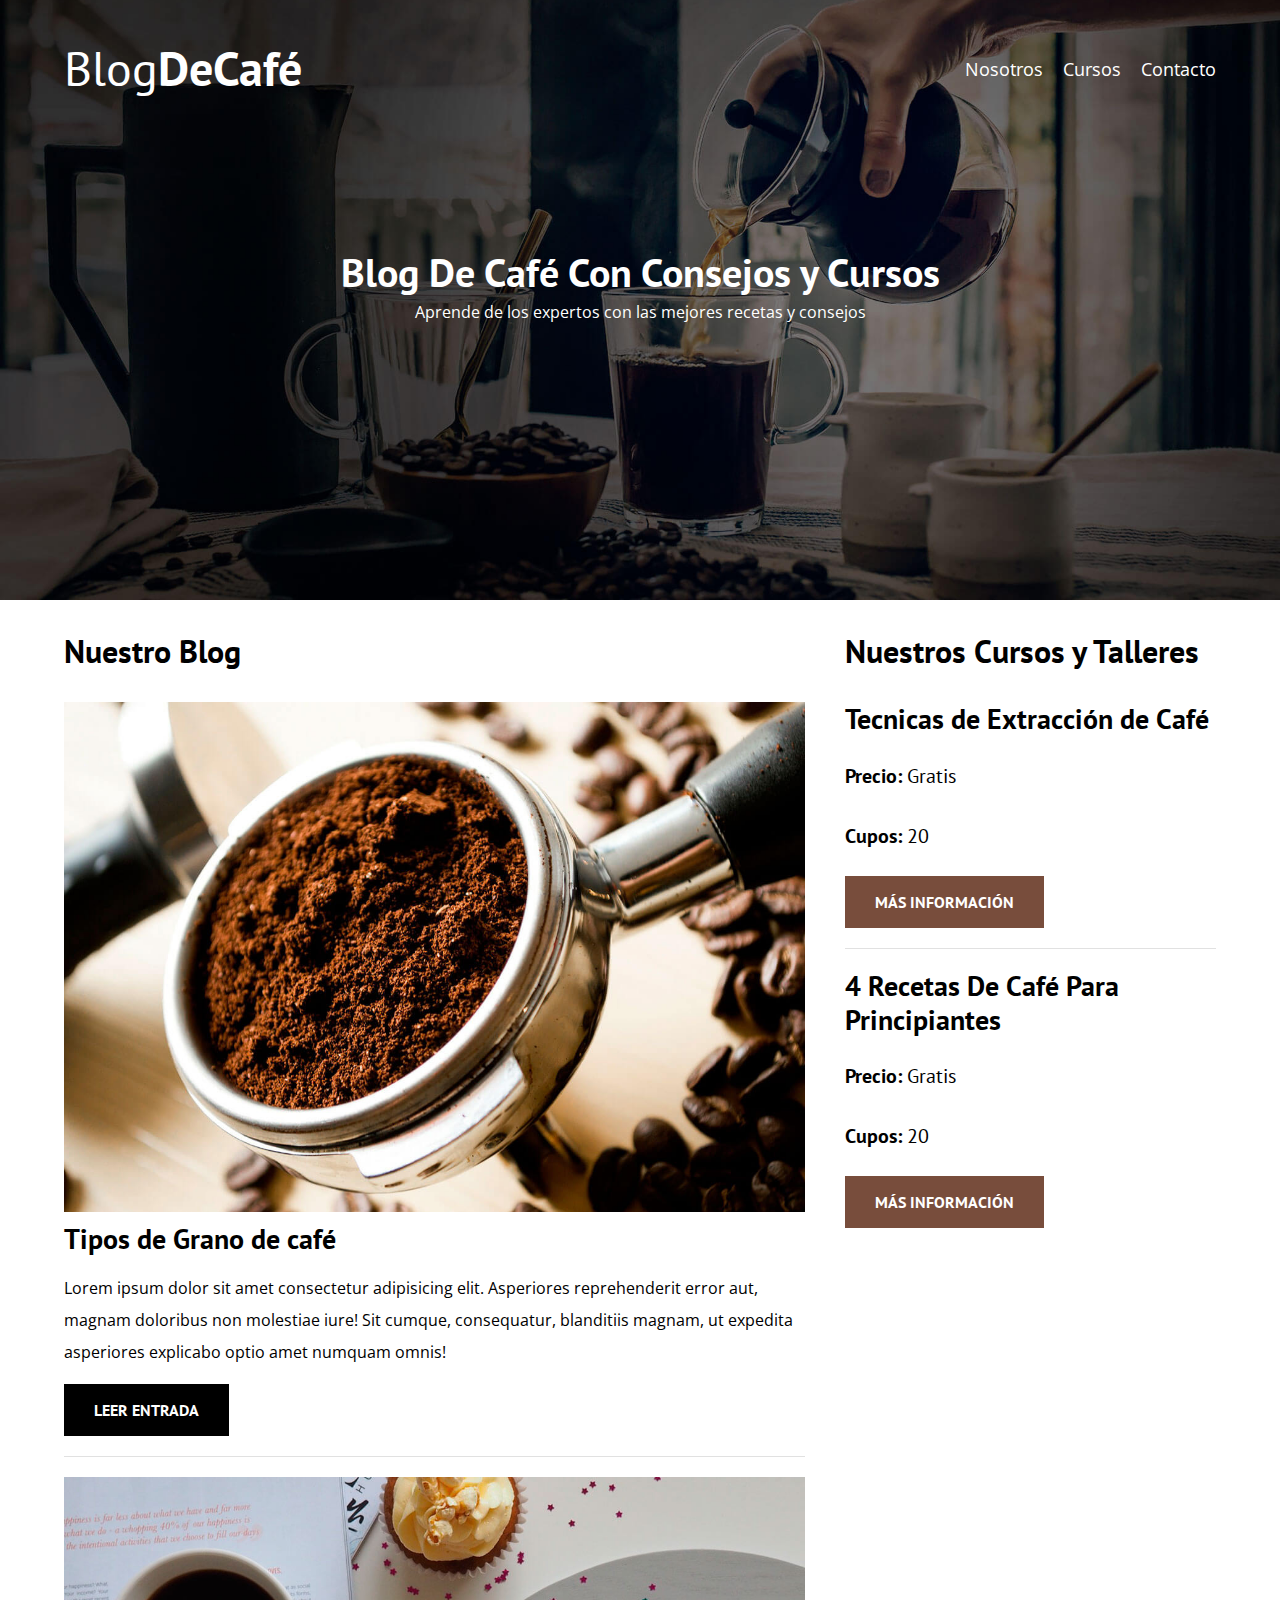
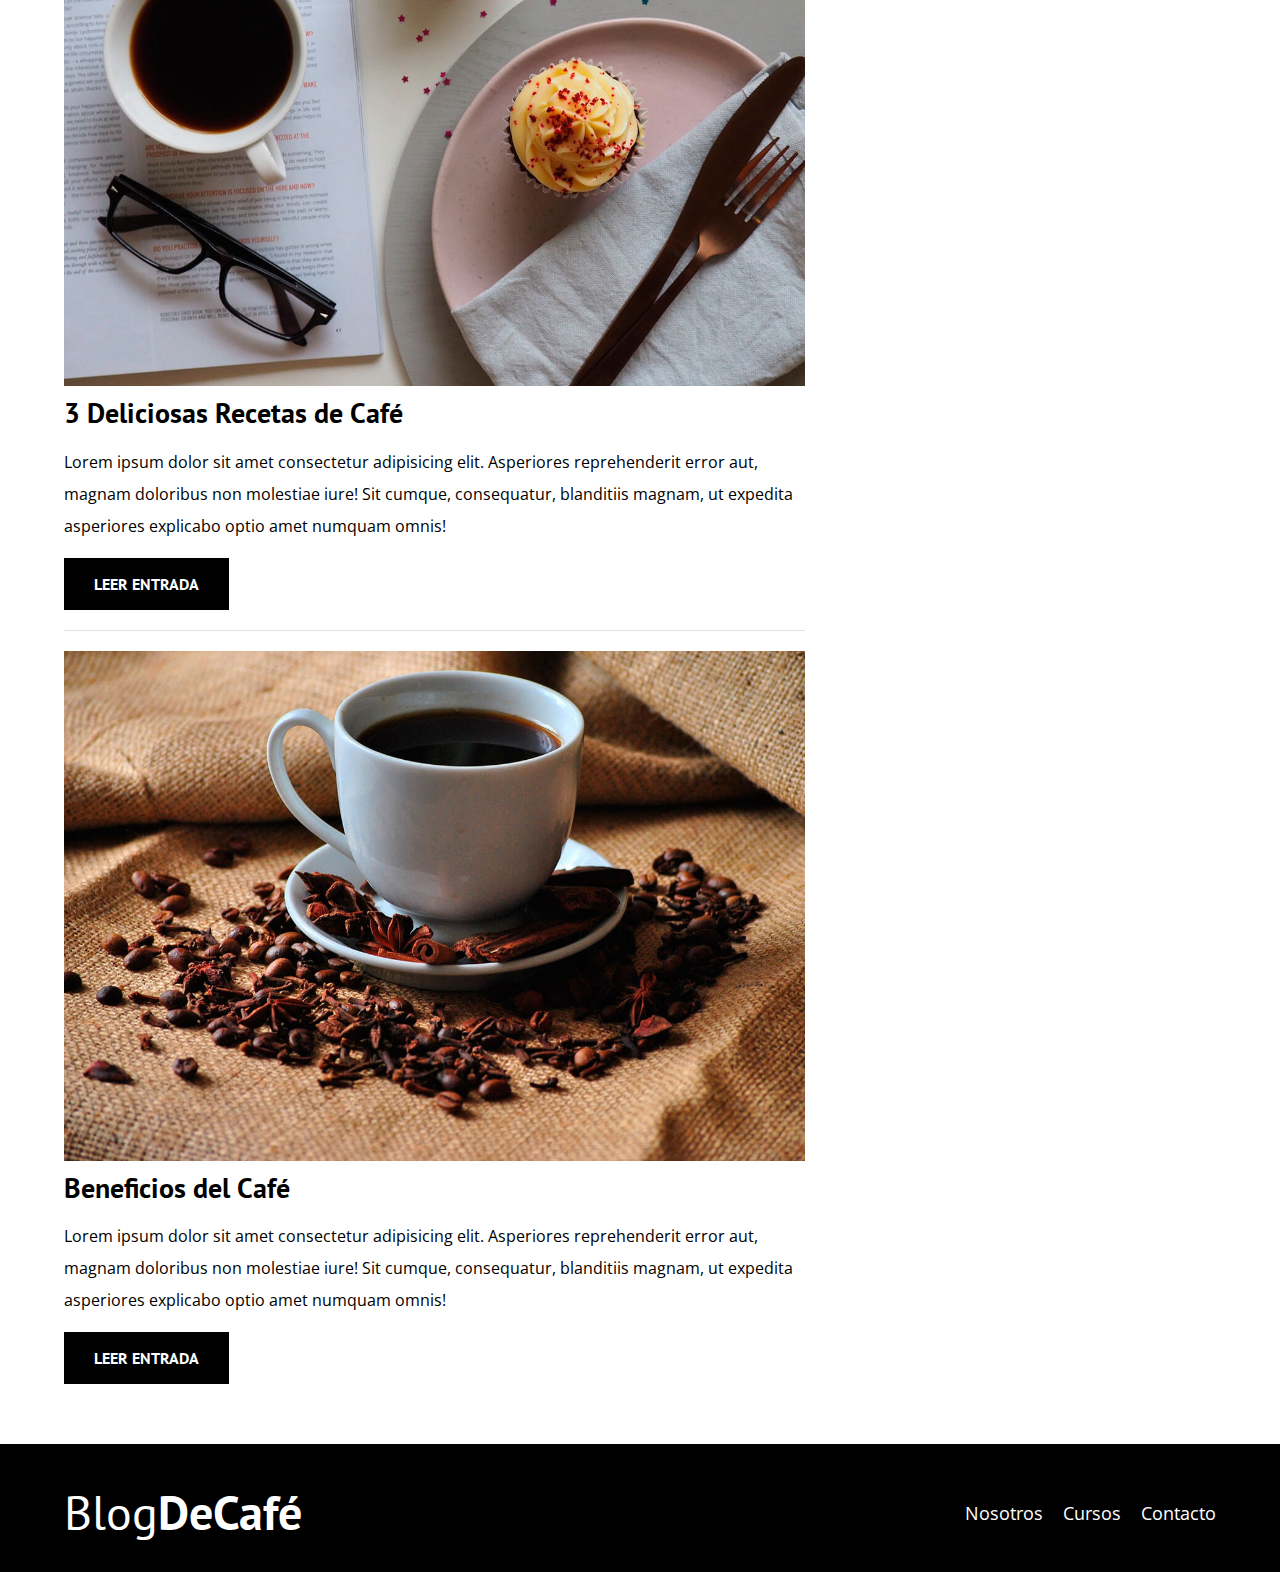
<file: index.html>
<!DOCTYPE html>

<html lang="en">

<head>

    <meta charset="UTF-8">
    <meta http-equiv="X-UA-Compatible" content="IE=edge">
    <meta name="viewport" content="width=device-width, initial-scale=1.0">
    <title>BlogDeCafe</title>
    <link rel="stylesheet" href="css/normalize.css">
    <link href="https://fonts.googleapis.com/css2?family=Open+Sans&family=PT+Sans:wght@400;700&display=swap"
        rel="stylesheet">
    <link rel="stylesheet" href="css/style.css">

</head>

<body>



    <header class="header">

        <div class="contenedor">

            <div class="barra">

                <a class="logo" href="index.html">
                    <h1 class="logo__nombre no-margin centrar-texto">Blog<span class="logo__bold">DeCafé</span></h1>
                </a>

                <nav class="navegacion">

                    <a href="nosotros.html" class="navegacion__enlace">Nosotros</a>
                    <a href="cursos.html" class="navegacion__enlace">Cursos</a>
                    <a href="contacto.html" class="navegacion__enlace">Contacto</a>

                </nav>

            </div>

        </div>

        <div class="header__texto">

            <h2 class="no-margin">
                Blog De Café Con Consejos y Cursos
            </h2>

            <p class="no-margin">
                Aprende de los expertos con las mejores recetas y consejos
            </p>

        </div>

    </header>

    <div class="contenedor contenido-principal">

        <main class="blog">

            <h3>Nuestro Blog</h3>

            <article class="entrada">
                <div class="entrada__imagen">
                    <img src="img/blog1.jpg" alt="imagen blog">
                </div> <!--cierre div entrada imagen-->
                <div class="entrada__contenido">
                    <h4 class="no-margin">Tipos de Grano de café</h4>
                    <p>Lorem ipsum dolor sit amet consectetur adipisicing elit. Asperiores reprehenderit error aut,
                        magnam
                        doloribus non molestiae iure! Sit cumque, consequatur, blanditiis magnam, ut expedita asperiores
                        explicabo optio amet numquam omnis!
                    </p>
                    <a href="entrada-html" class="boton boton--primario">Leer Entrada</a>
                </div>
            </article>

            <article class="entrada">
                <div class="entrada__imagen">
                    <img src="img/blog2.jpg" alt="imagen blog">
                </div> <!--cierre div entrada imagen-->
                <div class="entrada__contenido">
                    <h4 class="no-margin">3 Deliciosas Recetas de Café</h4>
                    <p>Lorem ipsum dolor sit amet consectetur adipisicing elit. Asperiores reprehenderit error aut,
                        magnam
                        doloribus non molestiae iure! Sit cumque, consequatur, blanditiis magnam, ut expedita asperiores
                        explicabo optio amet numquam omnis!
                    </p>
                    <a href="entrada-html" class="boton boton--primario">Leer Entrada</a>
                </div>
            </article>

            <article class="entrada">
                <div class="entrada__imagen">
                    <img src="img/blog3.jpg" alt="imagen blog">
                </div> <!--cierre div entrada imagen-->
                <div class="entrada__contenido">
                    <h4 class="no-margin">Beneficios del Café</h4>
                    <p>Lorem ipsum dolor sit amet consectetur adipisicing elit. Asperiores reprehenderit error aut,
                        magnam
                        doloribus non molestiae iure! Sit cumque, consequatur, blanditiis magnam, ut expedita asperiores
                        explicabo optio amet numquam omnis!
                    </p>
                    <a href="entrada-html" class="boton boton--primario">Leer Entrada</a>
                </div>
            </article>
        </main>

        <aside class="sidebar">

            <h3>Nuestros Cursos y Talleres</h3>

            <ul class="cursos no-padding">
                <li class="widget-curso">
                    <h4 class="no-margin">Tecnicas de Extracción de Café</h4>
                    <p class="widget-curso__label">Precio:
                        <span class="widget-curso__info">Gratis</span>
                    </p>
                    <p class="widget-curso__label">Cupos:
                        <span class="widget-curso__info">20</span>
                    </p>
                    <a href="entrada-html" class="boton boton--secundario">Más Información</a>
                </li>
                <li class="widget-curso">
                    <h4 class="no-margin">4 Recetas De Café Para Principiantes</h4>
                    <p class="widget-curso__label">Precio:
                        <span class="widget-curso__info">Gratis</span>
                    </p>
                    <p class="widget-curso__label">Cupos:
                        <span class="widget-curso__info">20</span>
                    </p>
                    <a href="entrada-html" class="boton boton--secundario">Más Información</a>
                </li>
            </ul>

        </aside>

    </div>

    <footer class="footer">
        <div class="contenedor">
            <div class="barra">

                <a class="logo" href="index.html">
                    <h1 class="logo__nombre no-margin centrar-texto">Blog<span class="logo__bold">DeCafé</span></h1>
                </a>

                <nav class="navegacion">

                    <a href="nosotros.html" class="navegacion__enlace">Nosotros</a>
                    <a href="cursos.html" class="navegacion__enlace">Cursos</a>
                    <a href="contacto.html" class="navegacion__enlace">Contacto</a>

                </nav>

            </div>
        </div>

    </footer>

</body>

</html>
</file>
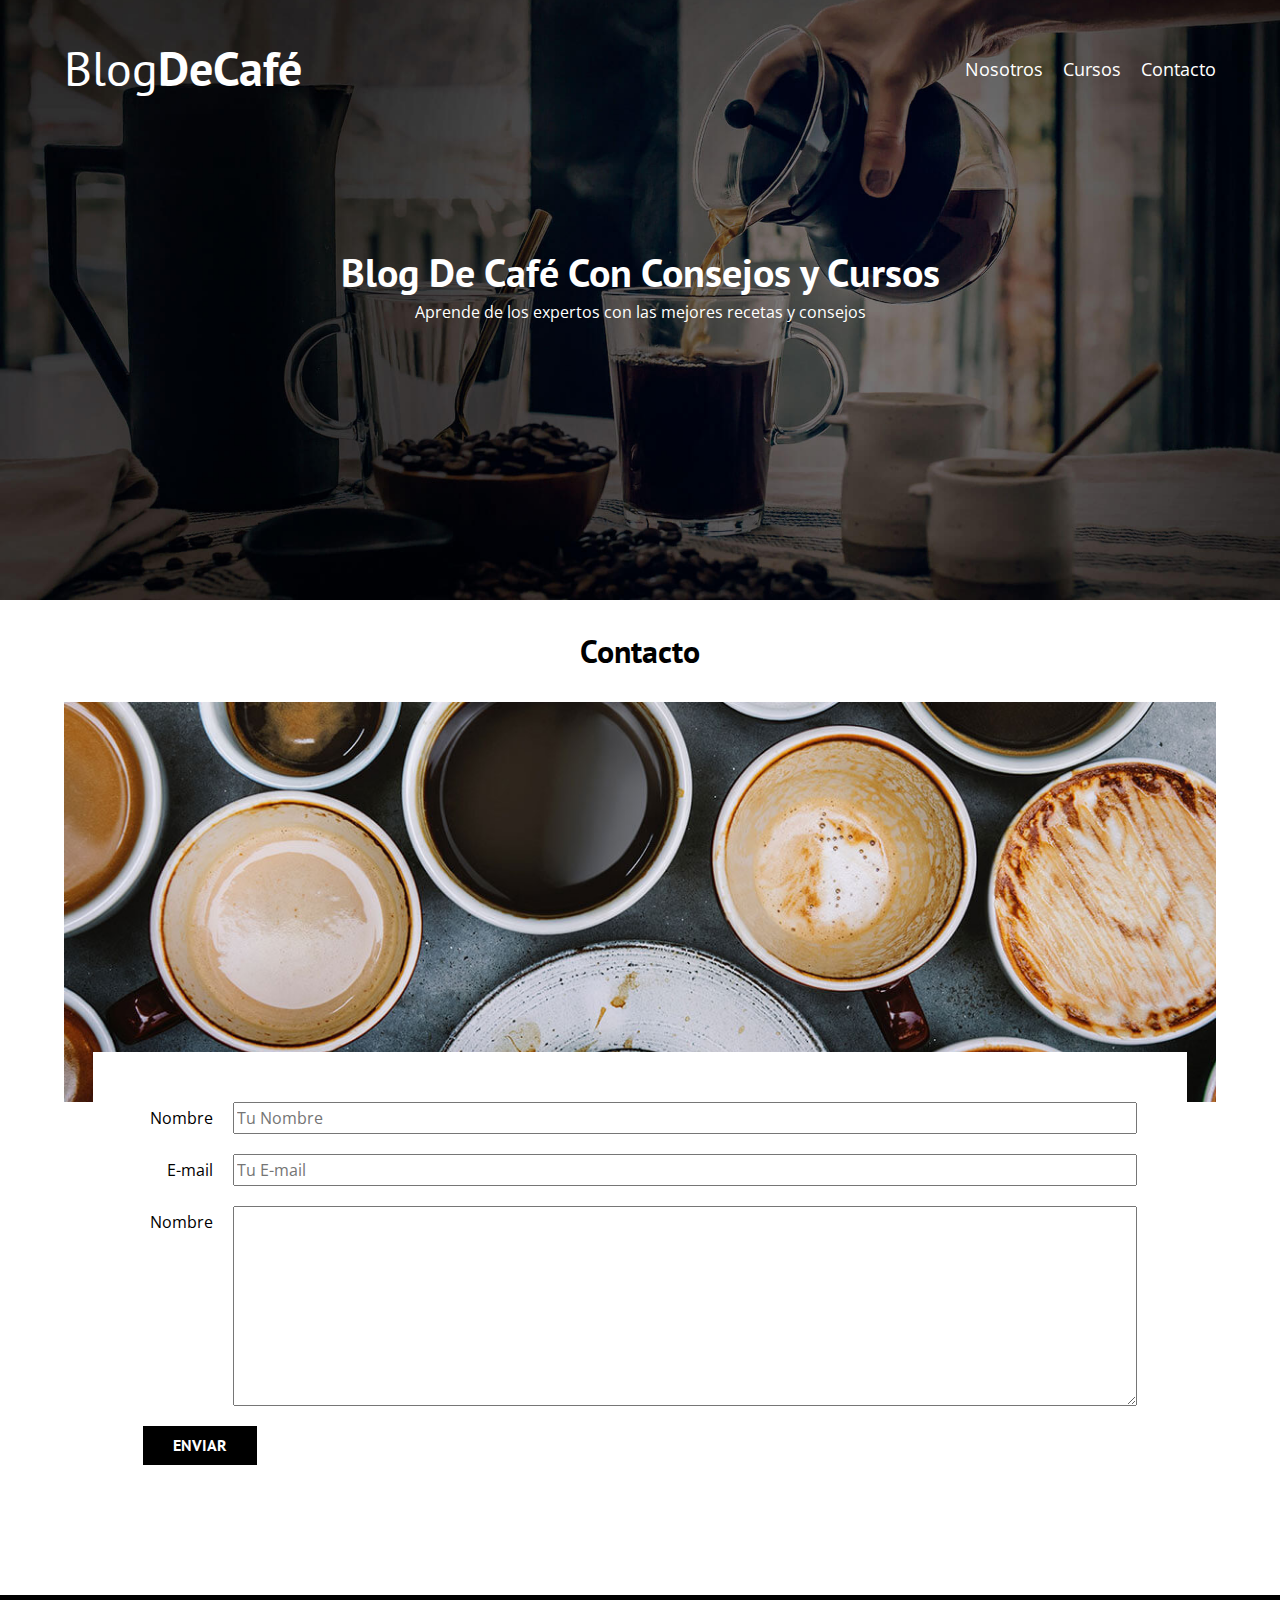
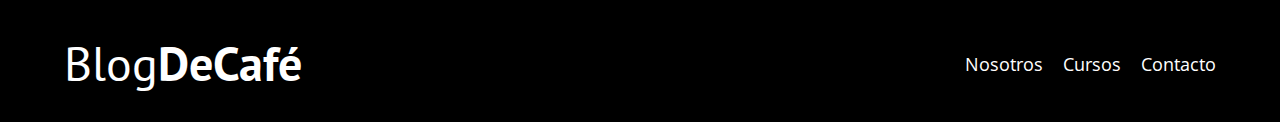
<file: contacto.html>
<!DOCTYPE html>

<html lang="en">

<head>

    <meta charset="UTF-8">
    <meta http-equiv="X-UA-Compatible" content="IE=edge">
    <meta name="viewport" content="width=device-width, initial-scale=1.0">
    <title>BlogDeCafe</title>
    <link rel="stylesheet" href="css/normalize.css">
    <link href="https://fonts.googleapis.com/css2?family=Open+Sans&family=PT+Sans:wght@400;700&display=swap"
        rel="stylesheet">
    <link rel="stylesheet" href="css/style.css">

</head>

<body>



    <header class="header">

        <div class="contenedor">

            <div class="barra">

                <a class="logo" href="index.html">
                    <h1 class="logo__nombre no-margin centrar-texto">Blog<span class="logo__bold">DeCafé</span></h1>
                </a>

                <nav class="navegacion">

                    <a href="nosotros.html" class="navegacion__enlace">Nosotros</a>
                    <a href="cursos.html" class="navegacion__enlace">Cursos</a>
                    <a href="contacto.html" class="navegacion__enlace">Contacto</a>

                </nav>

            </div>

        </div>

        <div class="header__texto">

            <h2 class="no-margin">
                Blog De Café Con Consejos y Cursos
            </h2>

            <p class="no-margin">
                Aprende de los expertos con las mejores recetas y consejos
            </p>

        </div>

    </header>

    <main class="contenedor">

        <h3 class="centrar-texto">Contacto</h3>

        <div class="contacto-bg"></div>

        <form class="formulario">

            <div class="campo">
                <label for="nombre" class="campo__label">Nombre</label>
                <input class="campo__field" type="text" placeholder="Tu Nombre" id="nombre">
            </div>

            <div class="campo">
                <label class="campo__label" for="e-mail" class="">E-mail</label>
                <input class="campo__field" type="email" placeholder="Tu E-mail" id="e-mail">
            </div>

            <div class="campo">
                <label for="nombre" class="campo__label">Nombre</label>
                <textarea class="campo__field campo__field--textarea" name="mensaje" id="mensaje"></textarea>
            </div>

            <div class="campo">
                <input type="submit" value="Enviar" class="boton boton--primario">
            </div>

        </form>

    </main>



    <footer class="footer">

        <div class="contenedor">

            <div class="barra">

                <a class="logo" href="index.html">
                    <h1 class="logo__nombre no-margin centrar-texto">Blog<span class="logo__bold">DeCafé</span></h1>
                </a>

                <nav class="navegacion">

                    <a href="nosotros.html" class="navegacion__enlace">Nosotros</a>
                    <a href="cursos.html" class="navegacion__enlace">Cursos</a>
                    <a href="contacto.html" class="navegacion__enlace">Contacto</a>

                </nav>

            </div>
        </div>

    </footer>

</body>

</html>
</file>
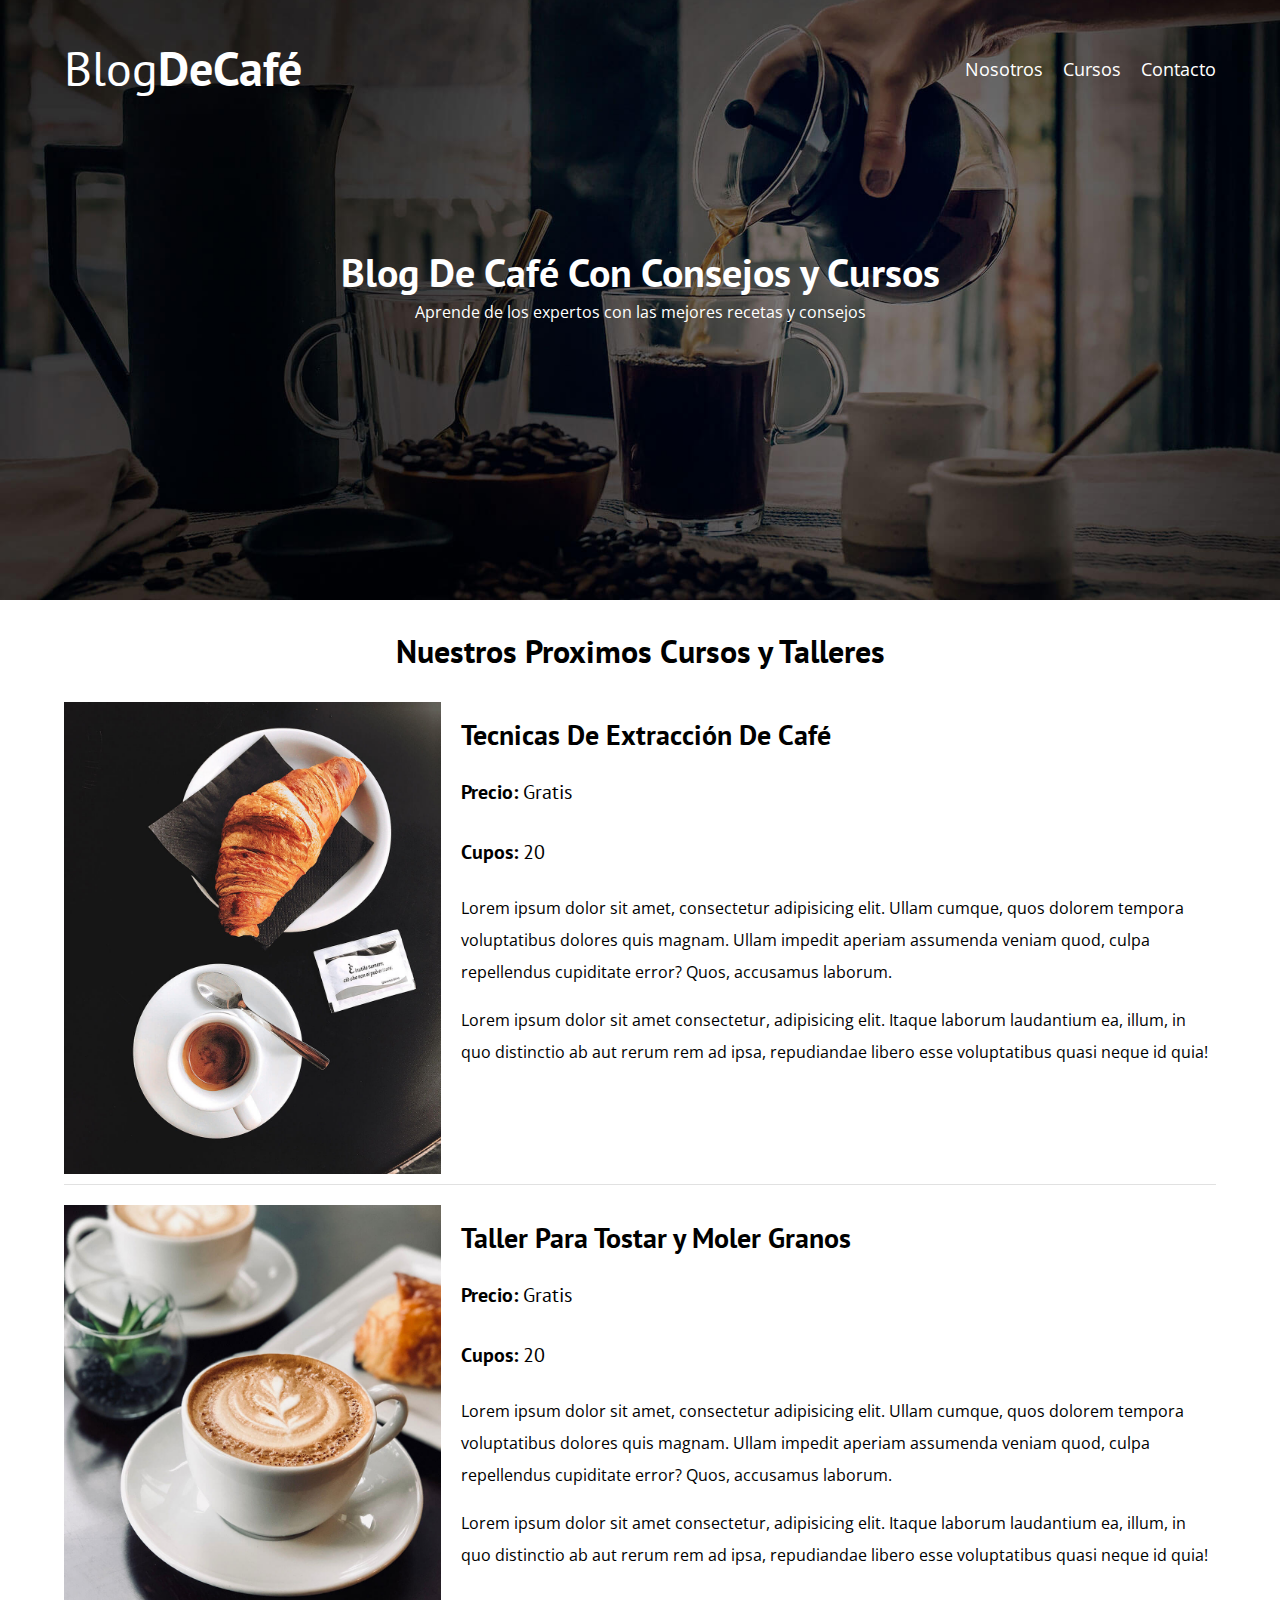
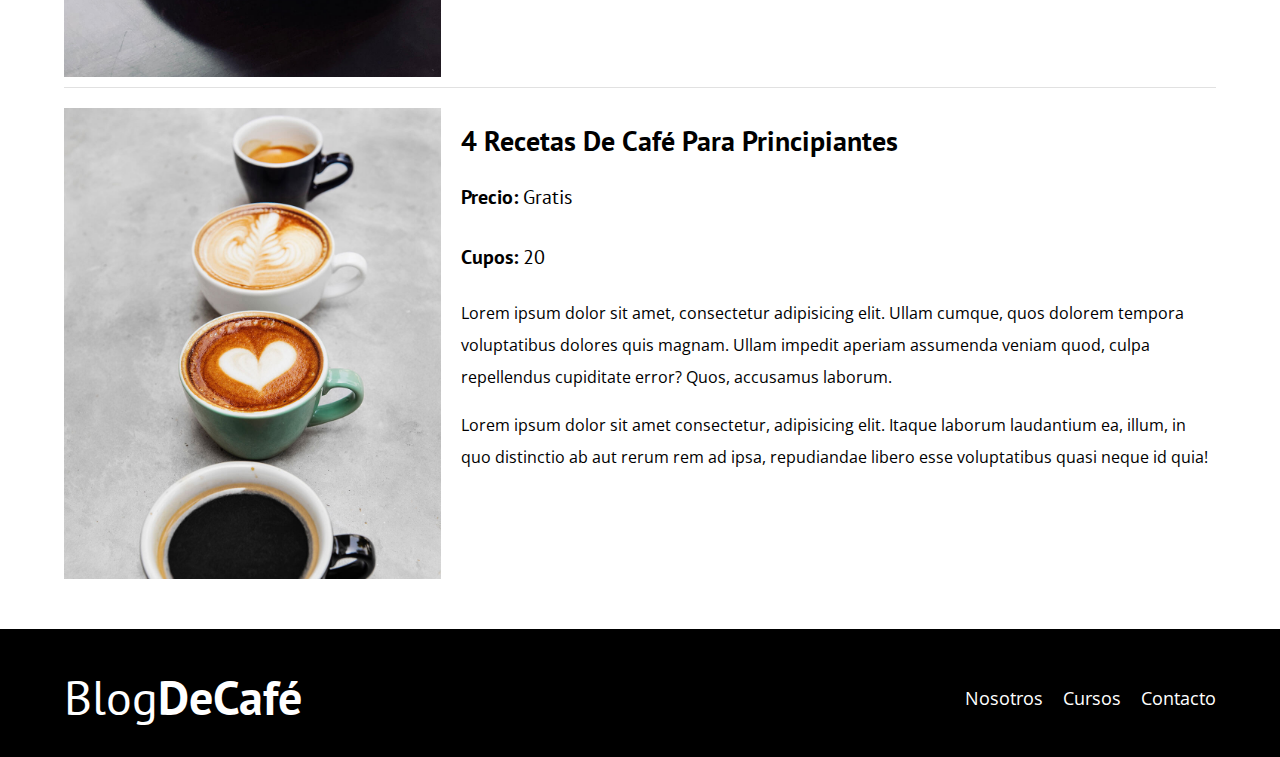
<file: cursos.html>
<!DOCTYPE html>

<html lang="en">

<head>

    <meta charset="UTF-8">
    <meta http-equiv="X-UA-Compatible" content="IE=edge">
    <meta name="viewport" content="width=device-width, initial-scale=1.0">
    <title>BlogDeCafe</title>
    <link rel="stylesheet" href="css/normalize.css">
    <link href="https://fonts.googleapis.com/css2?family=Open+Sans&family=PT+Sans:wght@400;700&display=swap"
        rel="stylesheet">
    <link rel="stylesheet" href="css/style.css">

</head>

<body>



    <header class="header">

        <div class="contenedor">

            <div class="barra">

                <a class="logo" href="index.html">
                    <h1 class="logo__nombre no-margin centrar-texto">Blog<span class="logo__bold">DeCafé</span></h1>
                </a>

                <nav class="navegacion">

                    <a href="nosotros.html" class="navegacion__enlace">Nosotros</a>
                    <a href="cursos.html" class="navegacion__enlace">Cursos</a>
                    <a href="contacto.html" class="navegacion__enlace">Contacto</a>

                </nav>

            </div>

        </div>

        <div class="header__texto">

            <h2 class="no-margin">
                Blog De Café Con Consejos y Cursos
            </h2>

            <p class="no-margin">
                Aprende de los expertos con las mejores recetas y consejos
            </p>

        </div>

    </header>

    <div class="contenedor">

        <main class="contenido-principal__curso">

            <h3 class="centrar-texto">Nuestros Proximos Cursos y Talleres</h3>

            <div class="curso">

                <div class="entrada  entrada__curso"> <!--desde aqui-->

                    <div class="entrada_imagen">

                        <img src="img/curso1.jpg" alt="imagen curso">
                    </div>

                    <div class="entrada__contenido">

                        <ul class="cursos no-padding">

                            <li class="widget-curso">

                                <h4 class="no-margin">Tecnicas De Extracción De Café</h4>

                                <p class="widget-curso__label">Precio:
                                    <span class="widget-curso__info">Gratis</span>
                                </p>

                                <p class="widget-curso__label">Cupos:
                                    <span class="widget-curso__info">20</span>
                                </p>

                                <p>
                                    Lorem ipsum dolor sit amet, consectetur adipisicing elit. Ullam cumque, quos dolorem
                                    tempora voluptatibus dolores quis magnam. Ullam impedit aperiam assumenda veniam
                                    quod, culpa repellendus cupiditate error? Quos, accusamus laborum.
                                </p>

                                <p>Lorem ipsum dolor sit amet consectetur, adipisicing elit. Itaque laborum laudantium
                                    ea, illum, in quo distinctio ab aut rerum rem ad ipsa, repudiandae libero esse
                                    voluptatibus quasi neque id quia!
                                </p>

                            </li>
                    </div>

                </div> <!--HASTA AQUI-->

                <div class="entrada  entrada__curso"> <!--desde aqui-->

                    <div class="entrada_imagen">

                        <img src="img/curso2.jpg" alt="imagen curso">
                    </div>

                    <div class="entrada__contenido">

                        <ul class="cursos no-padding">

                            <li class="widget-curso">

                                <h4 class="no-margin">Taller Para Tostar y Moler Granos</h4>

                                <p class="widget-curso__label">Precio:
                                    <span class="widget-curso__info">Gratis</span>
                                </p>

                                <p class="widget-curso__label">Cupos:
                                    <span class="widget-curso__info">20</span>
                                </p>

                                <p>
                                    Lorem ipsum dolor sit amet, consectetur adipisicing elit. Ullam cumque, quos dolorem
                                    tempora voluptatibus dolores quis magnam. Ullam impedit aperiam assumenda veniam
                                    quod, culpa repellendus cupiditate error? Quos, accusamus laborum.
                                </p>

                                <p>Lorem ipsum dolor sit amet consectetur, adipisicing elit. Itaque laborum laudantium
                                    ea, illum, in quo distinctio ab aut rerum rem ad ipsa, repudiandae libero esse
                                    voluptatibus quasi neque id quia!
                                </p>

                            </li>
                    </div>

                </div> <!--HASTA AQUI-->

                <div class="entrada  entrada__curso"> <!--desde aqui-->

                    <div class="entrada_imagen">

                        <img src="img/curso3.jpg" alt="imagen curso">
                    </div>

                    <div class="entrada__contenido">

                        <ul class="cursos no-padding">

                            <li class="widget-curso">

                                <h4 class="no-margin">4 Recetas De Café Para Principiantes</h4>

                                <p class="widget-curso__label">Precio:
                                    <span class="widget-curso__info">Gratis</span>
                                </p>

                                <p class="widget-curso__label">Cupos:
                                    <span class="widget-curso__info">20</span>
                                </p>

                                <p>
                                    Lorem ipsum dolor sit amet, consectetur adipisicing elit. Ullam cumque, quos dolorem
                                    tempora voluptatibus dolores quis magnam. Ullam impedit aperiam assumenda veniam
                                    quod, culpa repellendus cupiditate error? Quos, accusamus laborum.
                                </p>

                                <p>Lorem ipsum dolor sit amet consectetur, adipisicing elit. Itaque laborum laudantium
                                    ea, illum, in quo distinctio ab aut rerum rem ad ipsa, repudiandae libero esse
                                    voluptatibus quasi neque id quia!
                                </p>

                            </li>
                    </div>

                </div> <!--HASTA AQUI-->

            </div>



        </main>
    </div>

    <footer class="footer">

        <div class="contenedor">

            <div class="barra">

                <a class="logo" href="index.html">
                    <h1 class="logo__nombre no-margin centrar-texto">Blog<span class="logo__bold">DeCafé</span></h1>
                </a>

                <nav class="navegacion">

                    <a href="nosotros.html" class="navegacion__enlace">Nosotros</a>
                    <a href="cursos.html" class="navegacion__enlace">Cursos</a>
                    <a href="contacto.html" class="navegacion__enlace">Contacto</a>

                </nav>

            </div>
        </div>

    </footer>

</body>

</html>
</file>
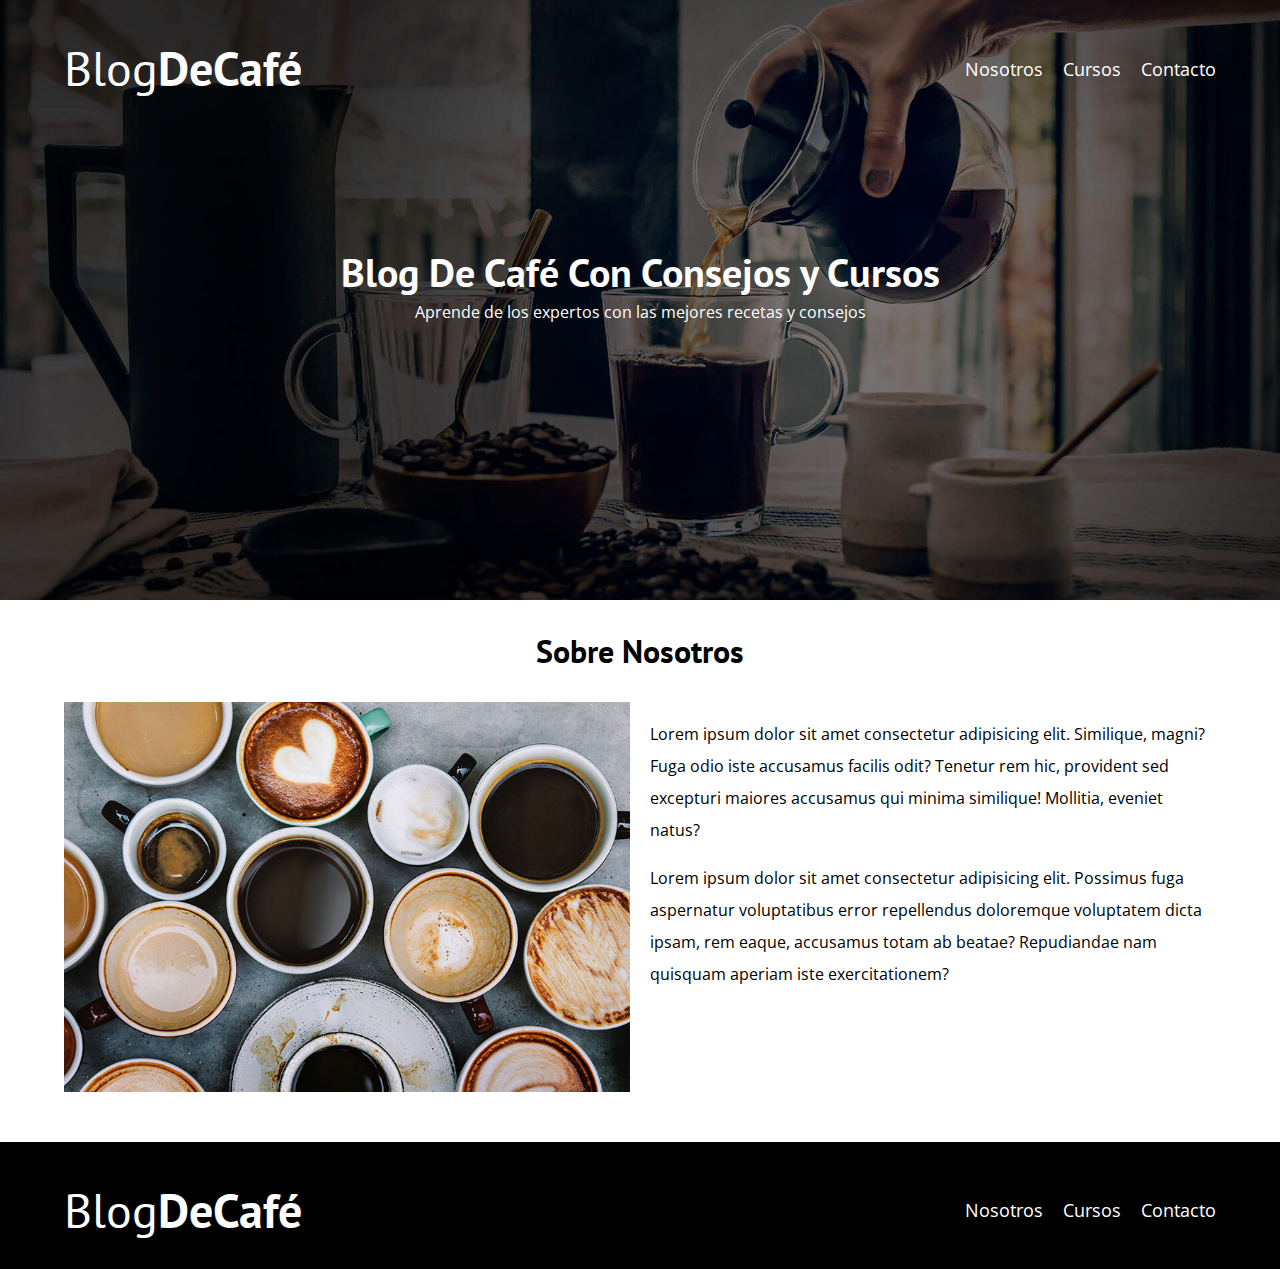
<file: nosotros.html>
<!DOCTYPE html>

<html lang="en">

<head>

    <meta charset="UTF-8">
    <meta http-equiv="X-UA-Compatible" content="IE=edge">
    <meta name="viewport" content="width=device-width, initial-scale=1.0">
    <title>BlogDeCafe</title>
    <link rel="stylesheet" href="css/normalize.css">
    <link href="https://fonts.googleapis.com/css2?family=Open+Sans&family=PT+Sans:wght@400;700&display=swap"
        rel="stylesheet">
    <link rel="stylesheet" href="css/style.css">

</head>

<body>



    <header class="header">

        <div class="contenedor">

            <div class="barra">

                <a class="logo" href="index.html">
                    <h1 class="logo__nombre no-margin centrar-texto">Blog<span class="logo__bold">DeCafé</span></h1>
                </a>

                <nav class="navegacion">

                    <a href="nosotros.html" class="navegacion__enlace">Nosotros</a>
                    <a href="cursos.html" class="navegacion__enlace">Cursos</a>
                    <a href="contacto.html" class="navegacion__enlace">Contacto</a>

                </nav>

            </div>

        </div>

        <div class="header__texto">

            <h2 class="no-margin">
                Blog De Café Con Consejos y Cursos
            </h2>

            <p class="no-margin">
                Aprende de los expertos con las mejores recetas y consejos
            </p>

        </div>

    </header>

    <main class="contenedor">

        <h3 class="centrar-texto">Sobre Nosotros</h3>

        <div class="sobre-nosotros">
            <div class="sobre-nosotros__imagen">
                <img src="img/nosotros.jpg" alt="imagen nosotros">
            </div>

            <div class="sobre-nosotros__texto">
                <p>
                    Lorem ipsum dolor sit amet consectetur adipisicing elit. Similique, magni? Fuga odio iste accusamus
                    facilis odit? Tenetur rem hic, provident sed excepturi maiores accusamus qui minima similique!
                    Mollitia, eveniet natus?
                </p>
                <p>
                    Lorem ipsum dolor sit amet consectetur adipisicing elit. Possimus fuga aspernatur voluptatibus error
                    repellendus doloremque voluptatem dicta ipsam, rem eaque, accusamus totam ab beatae? Repudiandae nam
                    quisquam aperiam iste exercitationem?
                </p>
            </div>
        </div>

    </main>

    <footer class="footer">

        <div class="contenedor">

            <div class="barra">

                <a class="logo" href="index.html">
                    <h1 class="logo__nombre no-margin centrar-texto">Blog<span class="logo__bold">DeCafé</span></h1>
                </a>

                <nav class="navegacion">

                    <a href="nosotros.html" class="navegacion__enlace">Nosotros</a>
                    <a href="cursos.html" class="navegacion__enlace">Cursos</a>
                    <a href="contacto.html" class="navegacion__enlace">Contacto</a>

                </nav>

            </div>
        </div>

    </footer>

</body>

</html>
</file>
<file: css/style.css>
:root {
    --fuenteHeading: 'PT Sans', sans-serif;
    --fuenteParrafos: 'Open Sans', sans-serif;
    --primario: #784D3C;
    --blanco: #ffffff;
    --negro: #000000;
    --gris: #e1e1e1;

}

html {
    box-sizing: border-box;
    font-size: 62.5%;
    /* 1 rem = 10px */
}

*,
*:before,
*:after {
    box-sizing: inherit;
}

body {
    font-family: var(--fuenteParrafos);
    font-size: 1.6rem;
    line-height: 2;
}

/** Globales **/

.contenedor {
    width: min(90%, 120rem);
    margin: 0 auto;
}

a {
    text-decoration: none;
}

h1,
h2,
h3,
h4 {
    font-family: var(--fuenteHeading);
    line-height: 1.2;
}

h1 {
    font-size: 4.8rem;
}

h2 {
    font-size: 4rem;
}

h3 {
    font-size: 3.2rem;
}

h4 {
    font-size: 2.8rem;
}

img {
    max-width: 100%;
}

/** Utilidades **/

.no-margin {
    margin: 0;
}

.no-padding {
    padding: 0;
}

.centrar-texto {
    text-align: center;
}

/** Header **/

.header {
    background-image: url(../img/banner.jpg);
    height: 60rem;
    background-size: cover;
    background-repeat: no-repeat;
    background-position: center center;
}

.header__texto {
    text-align: center;
    color: var(--blanco);
    margin-top: 5rem;
}

@media (min-width: 768px) {
    .header__texto {
        margin-top: 15rem;
    }

}

.barra {
    padding-top: 4rem;
}

@media (min-width: 768px) {
    .barra {
        display: flex;
        justify-content: space-between;
        align-items: center;
    }
}

.logo {
    color: var(--blanco);
}

.logo__nombre {
    font-weight: normal;
}

.logo__bold {
    font-weight: bold;
}

@media (min-width: 768px) {
    .navegacion {
        display: flex;
        gap: 2rem;
    }
}

.navegacion__enlace {
    display: block;
    text-align: center;
    font-size: 1.8rem;
    color: var(--blanco);
}

@media (min-width: 768px) {
    .contenido-principal {
        display: grid;
        grid-template-columns: 2fr 1fr;
        column-gap: 4rem;
    }
}

.entrada {
    border-bottom: 1px solid var(--gris);
    margin-bottom: 2rem;
}

.entrada:last-of-type {
    border: none;
    margin: 0;
}

.boton {
    display: block;
    font-family: var(--fuenteHeading);
    font-weight: bold;
    color: var(--blanco);
    text-align: center;
    text-transform: uppercase;
    padding: 1rem 3rem;
    margin-bottom: 2rem;
    border: none;
}

.boton:hover{
    cursor: pointer;
}
@media (min-width: 768px) {
    .boton {
        display: inline-block;
    }
}

.boton--primario {
    background-color: var(--negro);
}

.boton--secundario {
    background-color: var(--primario);
}

.cursos {
    list-style: none;
}

.widget-curso {
    border-bottom: 1px solid var(--gris);
    margin-bottom: 2rem;
}

.widget-curso:last-of-type {
    border: none;
    margin-bottom: 0;
}

.widget-curso__label {
    font-family: var(--fuenteHeading);
    font-weight: bold;
}

.widget-curso__info {
    font-weight: 400;
}

.widget-curso__label,
.widget-curso__info {
    font-size: 2rem;
}

/** FOOTER **/

.footer {
    background-color: var(--negro);
    padding-bottom: 3rem;
    margin-top: 4rem;
}

/** SOBRE NOSOTROS **/

@media (min-width: 768px) {
    .sobre-nosotros {
        display: grid;
        grid-template-columns: repeat(2, 1fr);
        column-gap: 2rem;
    }

}

/** CURSOS **/

@media (min-width:768px) {
    .entrada__curso {
        display: grid;
        grid-template-columns: 1fr 2fr;
        column-gap: 2rem;
    }

}

/** CONTACTO **/

.contacto-bg{
    background-image: url(../img/contacto.jpg);
    height: 40rem;
    background-size: cover;
    background-repeat: no-repeat;
}

.formulario{
background-color: var(--blanco);
margin: -5rem auto 0 auto;
width: 95%;
padding: 5rem;
}

.campo{
display: flex;
margin-bottom: 2rem;
}

.campo__label{
flex: 0 0 9rem;
text-align: right;
padding-right: 2rem;
}

.campo__field{
flex: 1;
}

.campo__field--textarea{
height: 20rem;
}
</file>
